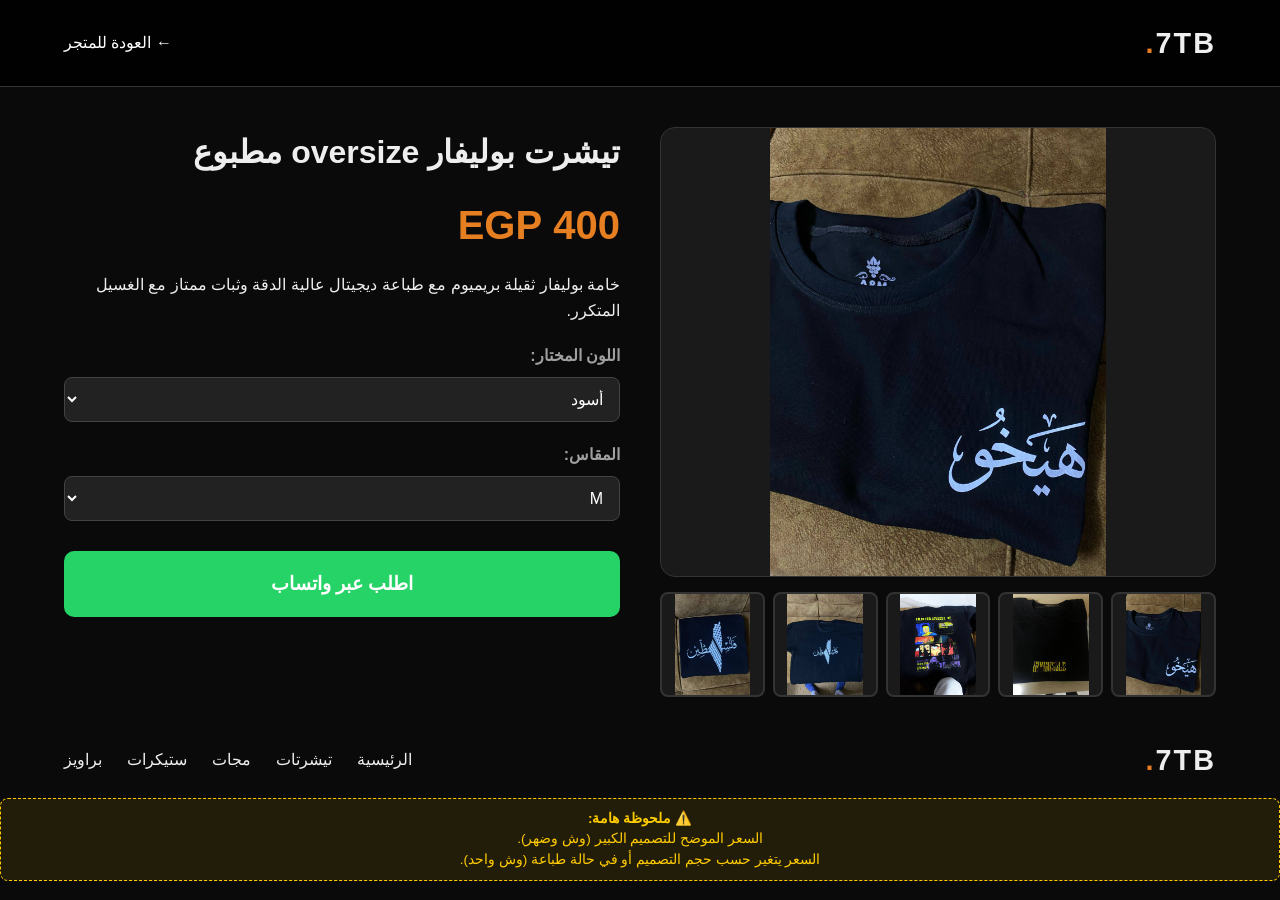
<file: bolivar.html>
<!DOCTYPE html>
<html lang="ar" dir="rtl">
<head>
    <meta charset="UTF-8">
    <meta name="viewport" content="width=device-width, initial-scale=1.0">
    <title>تيشرت بوليفار مطبوع | 7TB</title>
    <link rel="stylesheet" href="style.css">
    <style>
        .product-container { display: flex; flex-wrap: wrap; gap: 40px; padding: 40px 0; align-items: flex-start; }
        
        /* قسم الصور - اليمين */
        .product-image-section { flex: 1; min-width: 300px; }
        .main-image { background: #1a1a1a; height: 450px; border-radius: 15px; border: 1px solid #333; display: flex; align-items: center; justify-content: center; overflow: hidden; margin-bottom: 15px; }
        .main-image img { max-width: 100%; max-height: 100%; object-fit: contain; } /* لظهور الصورة كاملة بدون زوم */
        
        /* شبكة الخمس صور المصغرة */
        .thumbnail-grid { display: grid; grid-template-columns: repeat(5, 1fr); gap: 8px; }
        .thumbnail { aspect-ratio: 1/1; border-radius: 8px; border: 2px solid #333; cursor: pointer; transition: 0.3s; overflow: hidden; background: #1a1a1a; display: flex; align-items: center; justify-content: center; }
        .thumbnail:hover, .thumbnail.active { border-color: #e67e22; }
        .thumbnail img { max-width: 100%; max-height: 100%; object-fit: contain; }

        /* قسم التفاصيل - اليسار */
        .product-info { flex: 1; min-width: 300px; }
        .price-tag { color: #e67e22; font-size: 2.5rem; margin: 15px 0; font-weight: bold; }
        .option-group { margin: 20px 0; }
        .option-group label { display: block; margin-bottom: 8px; color: #a0a0a0; font-weight: bold; }
        select { width: 100%; padding: 12px; background: #222; color: #fff; border: 1px solid #444; border-radius: 8px; font-size: 1rem; }
        
        .buy-now { display: block; background: #25d366; color: #fff; text-align: center; padding: 18px; text-decoration: none; border-radius: 10px; font-weight: bold; margin-top: 30px; font-size: 1.2rem; transition: 0.3s; }
        .buy-now:hover { background: #128c7e; transform: translateY(-3px); }
    </style>
</head>
<body>
    <header>
        <nav class="container">
            <div class="logo">7TB<span>.</span></div>
            <a href="index.html" style="color: #fff; text-decoration: none;">← العودة للمتجر</a>
        </nav>
    </header>

    <main class="container">
        <div class="product-container">
            
            <div class="product-image-section">
                <div class="main-image">
                    <img id="mainImg" src="./bolivar_print1.jpg" alt="تيشرت بوليفار مطبوع">
                </div>
                <div class="thumbnail-grid">
                    <div class="thumbnail" onclick="changeImage('bolivar_print1.jpg')"><img src="./bolivar_print1.jpg"></div>
                    <div class="thumbnail" onclick="changeImage('bolivar_print2.jpg')"><img src="./bolivar_print2.jpg"></div>
                    <div class="thumbnail" onclick="changeImage('bolivar_print3.jpg')"><img src="./bolivar_print3.jpg"></div>
                    <div class="thumbnail" onclick="changeImage('bolivar_print4.jpg')"><img src="./bolivar_print4.jpg"></div>
                    <div class="thumbnail" onclick="changeImage('bolivar_print5.jpg')"><img src="./bolivar_print5.jpg"></div>
                </div>
            </div>

            <div class="product-info">
                <h1>تيشرت بوليفار oversize مطبوع</h1>
                <p class="price-tag">400 EGP</p>
                <p>خامة بوليفار ثقيلة بريميوم مع طباعة ديجيتال عالية الدقة وثبات ممتاز مع الغسيل المتكرر.</p>
                
                <div class="option-group">
                    <label>اللون المختار:</label>
                    <select id="colorSelect">
                        <option value="أسود">أسود</option>
                        <option value="أبيض">أبيض</option>
                        <option value="كحلي">كحلي</option>
                        <option value="رمادي">رمادي</option>
                    </select>
                </div>

                <div class="option-group">
                    <label>المقاس:</label>
                    <select id="sizeSelect">
                        <option>M</option>
                        <option>L</option>
                        <option>XL</option>
                        <option>XXL</option>
                    </select>
                </div>

                <a href="#" onclick="orderViaWhatsApp('تيشرت بوليفار مطبوع', '400')" class="buy-now">اطلب عبر واتساب</a>
                
                
            </div>
        </div>
    </main>

    <script>
        function changeImage(fileName) {
            document.getElementById('mainImg').src = fileName;
        }

        function orderViaWhatsApp(productName, price) {
            const color = document.getElementById('colorSelect').value;
            const size = document.getElementById('sizeSelect').value;
            const phone = "201027946608"; 
            const message = `أهلاً 7TB، حابب أطلب:\n- المنتج: ${productName}\n- اللون: ${color}\n- المقاس: ${size}\n- السعر: ${price} EGP`;
            window.open(`https://wa.me/${phone}?text=${encodeURIComponent(message)}`, '_blank');
        }
    </script>
</body>
</html>
<nav class="container">
    <div class="logo"><a href="index.html" style="text-decoration:none; color:inherit;">7TB<span>.</span></a></div>
    <ul>
        <li><a href="index.html">الرئيسية</a></li>
        <li><a href="index.html#tshirts">تيشرتات</a></li>
        <li><a href="index.html#mugs">مجات</a></li>
        <li><a href="index.html#stickers">ستيكرات</a></li>
        <li><a href="index.html#frames">براويز</a></li>
    </ul>
</nav>
<p style="text-align: center; color: #ffcc00; font-size: 0.85rem; margin-top: 15px; line-height: 1.5; background: rgba(255, 204, 0, 0.1); padding: 10px; border-radius: 8px; border: 1px dashed #ffcc00;">
    ⚠️ <b>ملحوظة هامة:</b><br>
    السعر الموضح للتصميم الكبير (وش وضهر).<br>
    السعر يتغير حسب حجم التصميم أو في حالة طباعة (وش واحد).
</p>
</file>
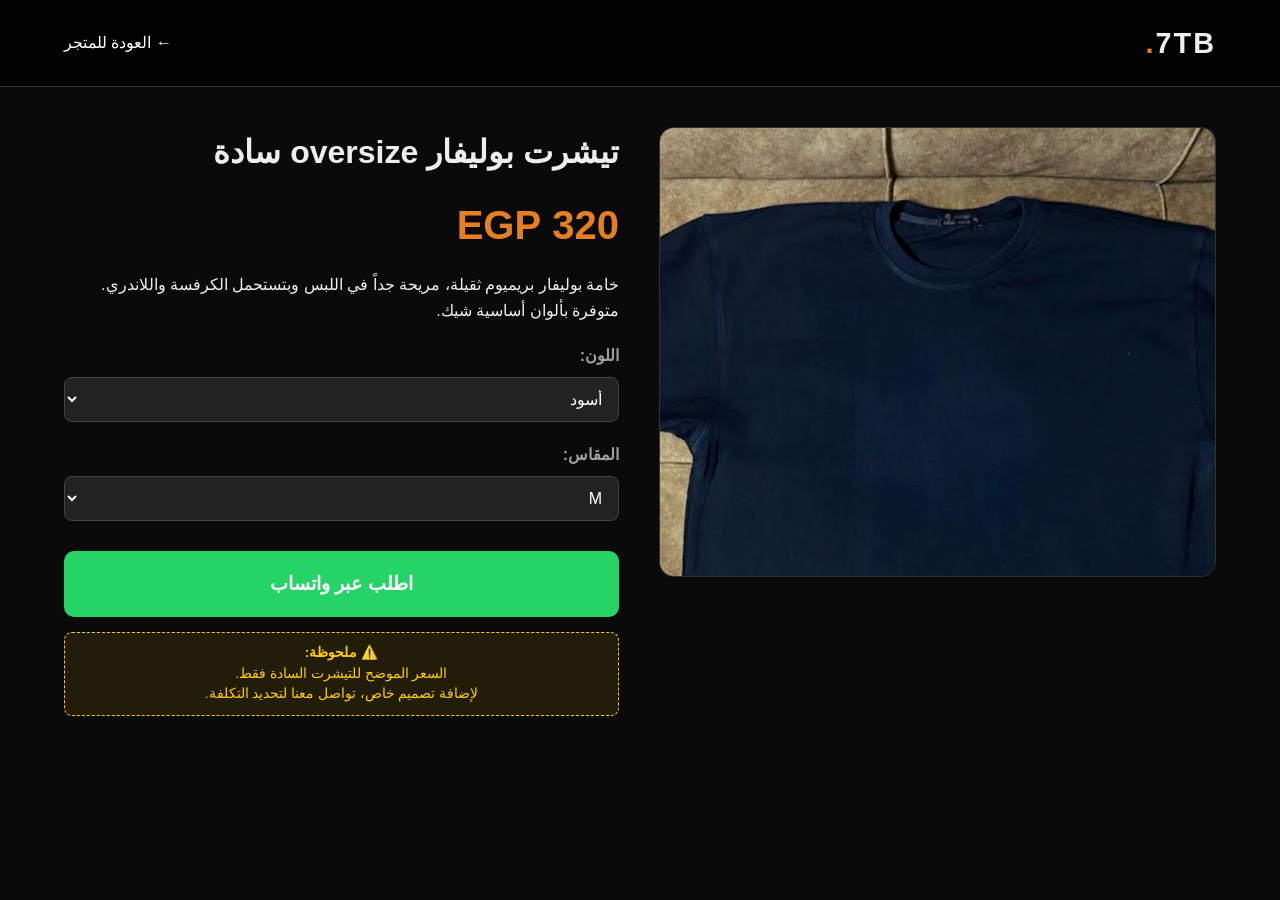
<file: bolivar_plain.html>
<!DOCTYPE html>
<html lang="ar" dir="rtl">
<head>
    <meta charset="UTF-8">
    <meta name="viewport" content="width=device-width, initial-scale=1.0">
    <title>تيشرت بوليفار اوفرسايز سادة | 7TB</title>
    <link rel="stylesheet" href="style.css">
    <style>
        .product-container { display: flex; flex-wrap: wrap; gap: 40px; padding: 40px 0; align-items: flex-start; }
        
        /* الصورة على اليمين */
        .product-image { flex: 1; min-width: 300px; background: #1a1a1a; height: 450px; border-radius: 15px; border: 1px solid #333; display: flex; align-items: center; justify-content: center; overflow: hidden; }
        .product-image img { width: 100%; height: 100%; object-fit: cover; }
        
        /* التفاصيل على اليسار */
        .product-info { flex: 1; min-width: 300px; }
        .price-tag { color: #e67e22; font-size: 2.5rem; margin: 15px 0; font-weight: bold; }
        .option-group { margin: 20px 0; }
        .option-group label { display: block; margin-bottom: 8px; color: #a0a0a0; font-weight: bold; }
        select { width: 100%; padding: 12px; background: #222; color: #fff; border: 1px solid #444; border-radius: 8px; font-size: 1rem; cursor: pointer; }
        
        .buy-now { display: block; background: #25d366; color: #fff; text-align: center; padding: 18px; text-decoration: none; border-radius: 10px; font-weight: bold; margin-top: 30px; font-size: 1.2rem; transition: 0.3s; }
        .buy-now:hover { background: #128c7e; transform: translateY(-3px); }
    </style>
</head>
<body>
    <header>
        <nav class="container">
            <div class="logo">7TB<span>.</span></div>
            <a href="index.html" style="color: #fff; text-decoration: none;">← العودة للمتجر</a>
        </nav>
    </header>

    <main class="container">
        <div class="product-container">
            <div class="product-image">
                <img src="./bolivar_plaint.jpeg" alt="تيشرت بوليفار سادة 7TB">
            </div>

            <div class="product-info">
                <h1>تيشرت بوليفار oversize سادة</h1>
                <p class="price-tag">320 EGP</p>
                <p>خامة بوليفار بريميوم ثقيلة، مريحة جداً في اللبس وبتستحمل الكرفسة واللاندري. متوفرة بألوان أساسية شيك.</p>
                
                <div class="option-group">
                    <label>اللون:</label>
                    <select id="colorSelect">
                        <option value="أسود">أسود</option>
                        <option value="أبيض">أبيض</option>
                        <option value="كحلي">كحلي</option>
                        <option value="رمادي">رمادي</option>
                    </select>
                </div>

                <div class="option-group">
                    <label>المقاس:</label>
                    <select id="sizeSelect">
                        <option>M</option>
                        <option>L</option>
                        <option>XL</option>
                        <option>XXL</option>
                    </select>
                </div>

                <a href="#" onclick="orderViaWhatsApp('تيشرت بوليفار سادة', '300')" class="buy-now">اطلب عبر واتساب</a>
                
                <p style="text-align: center; color: #ffcc00; font-size: 0.85rem; margin-top: 15px; line-height: 1.5; background: rgba(255, 204, 0, 0.1); padding: 10px; border-radius: 8px; border: 1px dashed #ffcc00;">
                    ⚠️ <b>ملحوظة:</b><br>
                    السعر الموضح للتيشرت السادة فقط.<br>
                    لإضافة تصميم خاص، تواصل معنا لتحديد التكلفة.
                </p>
            </div>
        </div>
    </main>

    <script>
        function orderViaWhatsApp(productName, price) {
            const color = document.getElementById('colorSelect').value;
            const size = document.getElementById('sizeSelect').value;
            const phone = "201027946608"; 
            const message = `أهلاً 7TB، حابب أطلب:\n- المنتج: ${productName}\n- اللون: ${color}\n- المقاس: ${size}\n- السعر: ${price} EGP`;
            window.open(`https://wa.me/${phone}?text=${encodeURIComponent(message)}`, '_blank');
        }
    </script>
</body>
</html>

    <script>
        function orderViaWhatsApp(productName, price) {
            const color = document.getElementById('colorSelect').value;
            const size = document.getElementById('sizeSelect').value;
            const phone = "201027946608"; 
            const message = `أهلاً 7TB، حابب أطلب:\n- المنتج: ${productName}\n- اللون: ${color}\n- المقاس: ${size}\n- السعر: ${price} EGP`;
            window.open(`https://wa.me/${phone}?text=${encodeURIComponent(message)}`, '_blank');
        }
    </script>
</body>
</html>
</file>
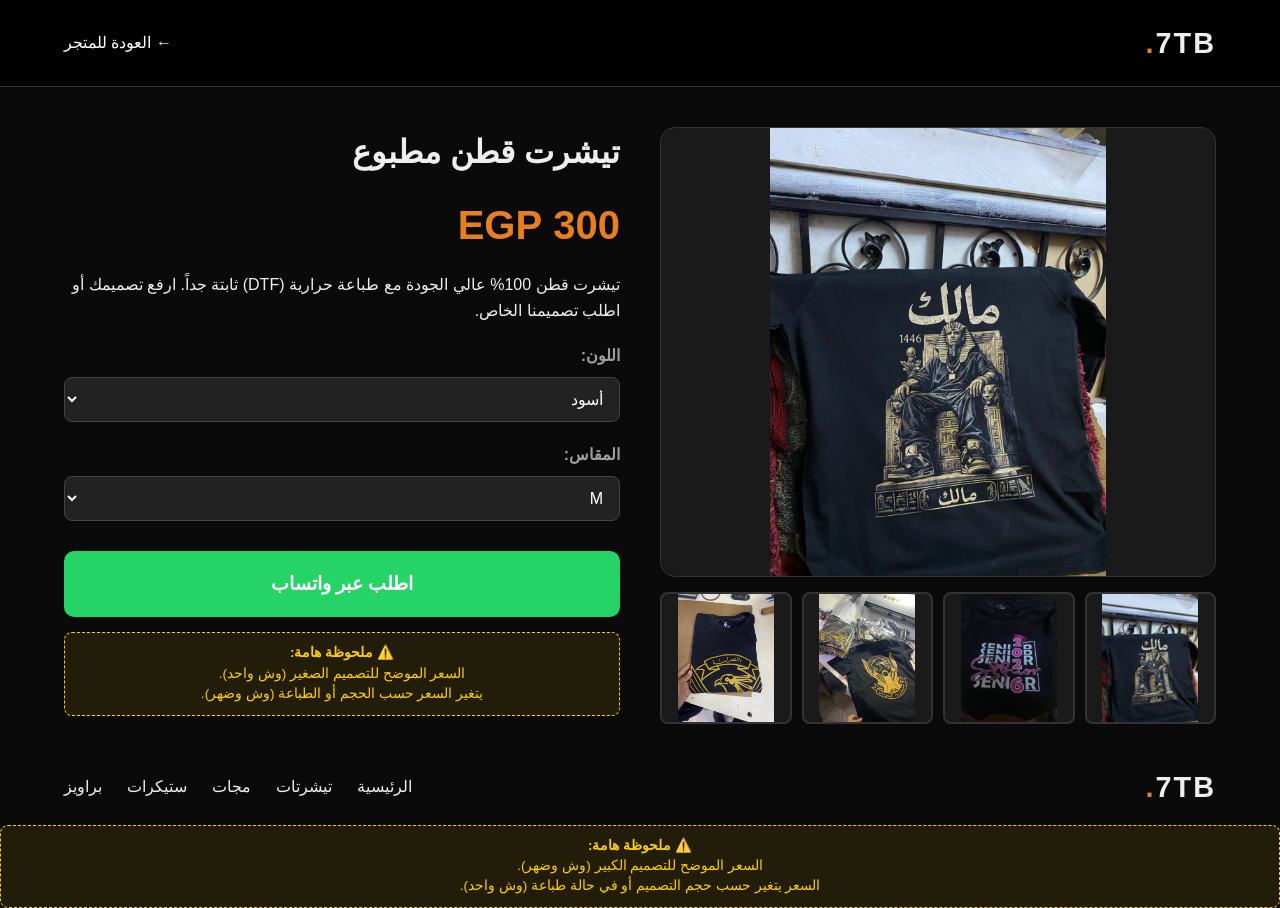
<file: cotton.html>
<!DOCTYPE html>
<html lang="ar" dir="rtl">
<head>
    <meta charset="UTF-8">
    <meta name="viewport" content="width=device-width, initial-scale=1.0">
    <title>تيشرت قطن مطبوع | 7TB</title>
    <link rel="stylesheet" href="style.css">
    <style>
        .product-container { display: flex; flex-wrap: wrap; gap: 40px; padding: 40px 0; align-items: flex-start; }
        
        /* قسم الصور - اليمين */
        .product-image-section { flex: 1; min-width: 300px; }
        .main-image { background: #1a1a1a; height: 450px; border-radius: 15px; border: 1px solid #333; display: flex; align-items: center; justify-content: center; overflow: hidden; margin-bottom: 15px; }
        .main-image img { max-width: 100%; max-height: 100%; object-fit: contain; } 
        
        /* الأربع صور المصغرة */
        .thumbnail-grid { display: grid; grid-template-columns: repeat(4, 1fr); gap: 10px; }
        .thumbnail { aspect-ratio: 1/1; border-radius: 8px; border: 2px solid #333; cursor: pointer; transition: 0.3s; overflow: hidden; background: #1a1a1a; display: flex; align-items: center; justify-content: center; }
        .thumbnail:hover { border-color: #e67e22; }
        .thumbnail img { max-width: 100%; max-height: 100%; object-fit: contain; }

        .product-info { flex: 1; min-width: 300px; }
        .price-tag { color: #e67e22; font-size: 2.5rem; margin: 15px 0; font-weight: bold; }
        .option-group { margin: 20px 0; }
        .option-group label { display: block; margin-bottom: 8px; color: #a0a0a0; font-weight: bold; }
        select { width: 100%; padding: 12px; background: #222; color: #fff; border: 1px solid #444; border-radius: 8px; font-size: 1rem; }
        
        .buy-now { display: block; background: #25d366; color: #fff; text-align: center; padding: 18px; text-decoration: none; border-radius: 10px; font-weight: bold; margin-top: 30px; font-size: 1.2rem; transition: 0.3s; }
        .buy-now:hover { background: #128c7e; transform: translateY(-3px); }
    </style>
</head>
<body>
    <header>
        <nav class="container">
            <div class="logo">7TB<span>.</span></div>
            <a href="index.html" style="color: #fff; text-decoration: none;">← العودة للمتجر</a>
        </nav>
    </header>

    <main class="container">
        <div class="product-container">
            
            <div class="product-image-section">
                <div class="main-image">
                    <img id="mainImg" src="./Malak_coton.jpeg" alt="تيشرت قطن مطبوع">
                </div>
                <div class="thumbnail-grid">
                    <div class="thumbnail" onclick="changeImage('cotton_print1.jpg')"><img src="./Malak_coton.jpeg"></div>
                    <div class="thumbnail" onclick="changeImage('cotton_print2.jpg')"><img src="./cotton_print2.jpg"></div>
                    <div class="thumbnail" onclick="changeImage('cotton_print3.JPG')"><img src="./cotton_print3.JPG"></div>
                    <div class="thumbnail" onclick="changeImage('cotton_print4.JPG')"><img src="./cotton_print4.JPG"></div>
                </div>
            </div>

            <div class="product-info">
                <h1>تيشرت قطن مطبوع</h1>
                <p class="price-tag">300 EGP</p>
                <p>تيشرت قطن 100% عالي الجودة مع طباعة حرارية (DTF) ثابتة جداً. ارفع تصميمك أو اطلب تصميمنا الخاص.</p>
                
                <div class="option-group">
                    <label>اللون:</label>
                    <select id="colorSelect">
                        <option value="أسود">أسود</option>
                        <option value="أبيض">أبيض</option>
                    </select>
                </div>

                <div class="option-group">
                    <label>المقاس:</label>
                    <select id="sizeSelect">
                        <option>M</option>
                        <option>L</option>
                        <option>XL</option>
                        <option>XXL</option>
                    </select>
                </div>

                <a href="#" onclick="orderViaWhatsApp('تيشرت قطن مطبوع', '300')" class="buy-now">اطلب عبر واتساب</a>
                
                <p style="text-align: center; color: #ffcc00; font-size: 0.85rem; margin-top: 15px; line-height: 1.5; background: rgba(255, 204, 0, 0.1); padding: 10px; border-radius: 8px; border: 1px dashed #ffcc00;">
                    ⚠️ <b>ملحوظة هامة:</b><br>
                    السعر الموضح للتصميم الصغير (وش واحد).<br>
                    يتغير السعر حسب الحجم أو الطباعة (وش وضهر).
                </p>
            </div>
        </div>
    </main>

    <script>
        function changeImage(fileName) {
            document.getElementById('mainImg').src = fileName;
        }

        function orderViaWhatsApp(productName, price) {
            const color = document.getElementById('colorSelect').value;
            const size = document.getElementById('sizeSelect').value;
            const phone = "201027946608"; 
            const message = `أهلاً 7TB، حابب أطلب:\n- المنتج: ${productName}\n- اللون: ${color}\n- المقاس: ${size}\n- السعر المبدئي: ${price} EGP\n(محتاج استفسر عن تكلفة تصميمي وش ولا وش وضهر؟)`;
            window.open(`https://wa.me/${phone}?text=${encodeURIComponent(message)}`, '_blank');
        }
    </script>
</body>
</html>
<nav class="container">
    <div class="logo"><a href="index.html" style="text-decoration:none; color:inherit;">7TB<span>.</span></a></div>
    <ul>
        <li><a href="index.html">الرئيسية</a></li>
        <li><a href="index.html#tshirts">تيشرتات</a></li>
        <li><a href="index.html#mugs">مجات</a></li>
        <li><a href="index.html#stickers">ستيكرات</a></li>
        <li><a href="index.html#frames">براويز</a></li>
    </ul>
</nav>
<p style="text-align: center; color: #ffcc00; font-size: 0.85rem; margin-top: 15px; line-height: 1.5; background: rgba(255, 204, 0, 0.1); padding: 10px; border-radius: 8px; border: 1px dashed #ffcc00;">
    ⚠️ <b>ملحوظة هامة:</b><br>
    السعر الموضح للتصميم الكبير (وش وضهر).<br>
    السعر يتغير حسب حجم التصميم أو في حالة طباعة (وش واحد).
</p>
</file>
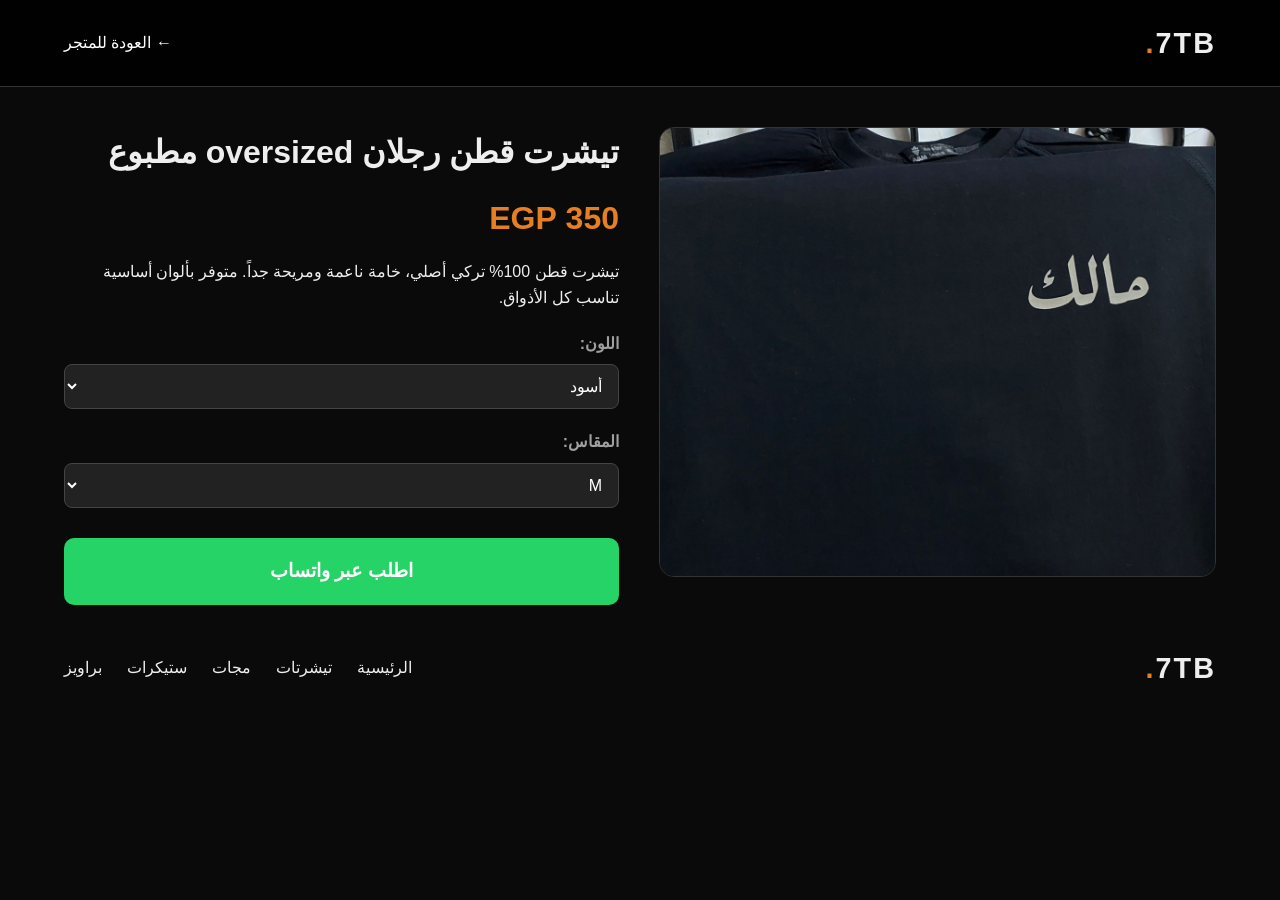
<file: cotton_oversize.html>
<!DOCTYPE html>
<html lang="ar" dir="rtl">

<head>
    <meta charset="UTF-8">
    <meta name="viewport" content="width=device-width, initial-scale=1.0">
    <title>   تيشرت قطن رجلان oversized مطبوع | 7TB</title>
    <link rel="stylesheet" href="style.css">
    <style>
        .product-container {
            display: flex;
            flex-wrap: wrap;
            gap: 40px;
            padding: 40px 0;
            align-items: flex-start;
        }

        .product-image {
            flex: 1;
            min-width: 300px;
            background: #1a1a1a;
            height: 450px;
            border-radius: 15px;
            border: 1px solid #333;
            display: flex;
            align-items: center;
            justify-content: center;
            overflow: hidden;
        }

        .product-image img {
            width: 100%;
            height: 100%;
            object-fit: cover;
        }

        .product-info {
            flex: 1;
            min-width: 300px;
        }

        .price-tag {
            color: #e67e22;
            font-size: 2rem;
            margin: 15px 0;
            font-weight: bold;
        }

        .option-group {
            margin: 20px 0;
        }

        .option-group label {
            display: block;
            margin-bottom: 8px;
            color: #a0a0a0;
            font-weight: bold;
        }

        select {
            width: 100%;
            padding: 12px;
            background: #222;
            color: #fff;
            border: 1px solid #444;
            border-radius: 8px;
            font-size: 1rem;
            cursor: pointer;
        }

        .buy-now {
            display: block;
            background: #25d366;
            color: #fff;
            text-align: center;
            padding: 18px;
            text-decoration: none;
            border-radius: 10px;
            font-weight: bold;
            margin-top: 30px;
            font-size: 1.2rem;
            transition: 0.3s;
        }

        .buy-now:hover {
            background: #128c7e;
            transform: translateY(-3px);
        }
    </style>
</head>

<body>
    <header>
        <nav class="container">
            <div class="logo">7TB<span>.</span></div>
            <a href="index.html" style="color: #fff; text-decoration: none;">← العودة للمتجر</a>
        </nav>
    </header>

    <main class="container">
        <div class="product-container">
            <div class="product-image">
                <!-- <span>صورة التيشرت القطن السادة</span> -->
                <img src="./Malak2.jpeg" alt="التيشيرت القطن السادة">
            </div>
            <div class="product-info">
                <h1>تيشرت قطن رجلان oversized مطبوع</h1>
                <p class="price-tag">350 EGP</p>
                <p>تيشرت قطن 100% تركي أصلي، خامة ناعمة ومريحة جداً. متوفر بألوان أساسية تناسب كل الأذواق.</p>

                <div class="option-group">
                    <label>اللون:</label>
                    <select id="colorSelect">
                        <option value="أسود">أسود</option>
                        <option value="أبيض">أبيض</option>
                        <option value="برجندي">برجندي</option>
                        <option value="اخضر غامق">اخضر غامق</option>
                    </select>
                </div>

                <div class="option-group">
                    <label>المقاس:</label>
                    <select id="sizeSelect">
                        <option>M</option>
                        <option>L</option>
                        <option>XL</option>
                        <option>XXL</option>
                    </select>
                </div>

                <a href="#" onclick="orderViaWhatsApp(' تيشرت قطن رجلان oversized مطبوع', '350')" class="buy-now">اطلب عبر واتساب</a>
            </div>
        </div>
    </main>

    <script>
        function orderViaWhatsApp(productName, price) {
            const color = document.getElementById('colorSelect').value;
            const size = document.getElementById('sizeSelect').value;
            const phone = "201027946608";
            const message = `أهلاً 7TB، حابب أطلب:\n- المنتج: ${productName}\n- اللون: ${color}\n- المقاس: ${size}\n- السعر: ${price} EGP`;
            window.open(`https://wa.me/${phone}?text=${encodeURIComponent(message)}`, '_blank');
        }
    </script>
</body>

</html>
<nav class="container">
    <div class="logo"><a href="index.html" style="text-decoration:none; color:inherit;">7TB<span>.</span></a></div>
    <ul>
        <li><a href="index.html">الرئيسية</a></li>
        <li><a href="index.html#tshirts">تيشرتات</a></li>
        <li><a href="index.html#mugs">مجات</a></li>
        <li><a href="index.html#stickers">ستيكرات</a></li>
        <li><a href="index.html#frames">براويز</a></li>
    </ul>
</nav>
</file>
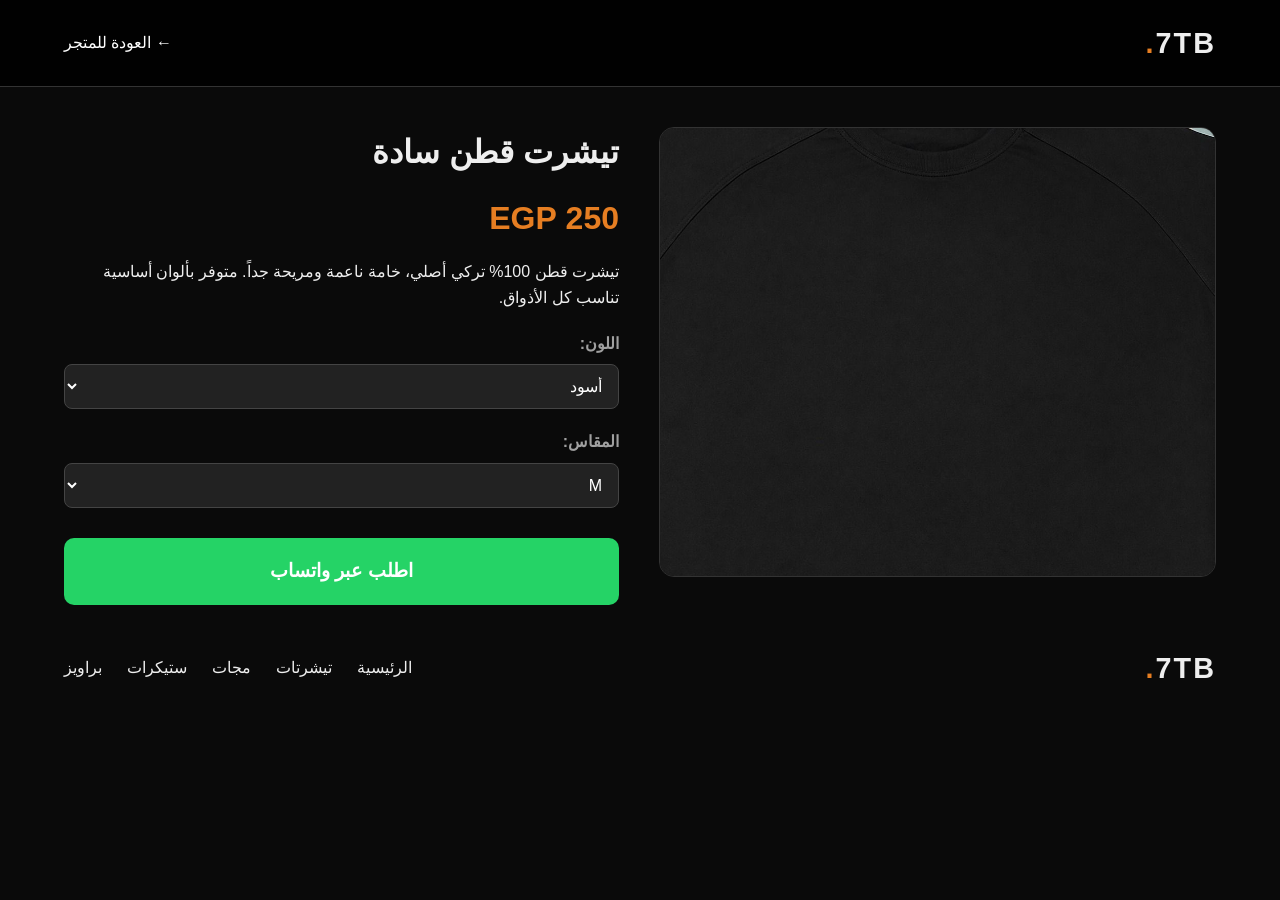
<file: cotton_plain.html>
<!DOCTYPE html>
<html lang="ar" dir="rtl">

<head>
    <meta charset="UTF-8">
    <meta name="viewport" content="width=device-width, initial-scale=1.0">
    <title>تيشرت قطن سادة | 7TB</title>
    <link rel="stylesheet" href="style.css">
    <style>
        .product-container {
            display: flex;
            flex-wrap: wrap;
            gap: 40px;
            padding: 40px 0;
            align-items: flex-start;
        }

        .product-image {
            flex: 1;
            min-width: 300px;
            background: #1a1a1a;
            height: 450px;
            border-radius: 15px;
            border: 1px solid #333;
            display: flex;
            align-items: center;
            justify-content: center;
            overflow: hidden;
        }

        .product-image img {
            width: 100%;
            height: 100%;
            object-fit: cover;
        }

        .product-info {
            flex: 1;
            min-width: 300px;
        }

        .price-tag {
            color: #e67e22;
            font-size: 2rem;
            margin: 15px 0;
            font-weight: bold;
        }

        .option-group {
            margin: 20px 0;
        }

        .option-group label {
            display: block;
            margin-bottom: 8px;
            color: #a0a0a0;
            font-weight: bold;
        }

        select {
            width: 100%;
            padding: 12px;
            background: #222;
            color: #fff;
            border: 1px solid #444;
            border-radius: 8px;
            font-size: 1rem;
            cursor: pointer;
        }

        .buy-now {
            display: block;
            background: #25d366;
            color: #fff;
            text-align: center;
            padding: 18px;
            text-decoration: none;
            border-radius: 10px;
            font-weight: bold;
            margin-top: 30px;
            font-size: 1.2rem;
            transition: 0.3s;
        }

        .buy-now:hover {
            background: #128c7e;
            transform: translateY(-3px);
        }
    </style>
</head>

<body>
    <header>
        <nav class="container">
            <div class="logo">7TB<span>.</span></div>
            <a href="index.html" style="color: #fff; text-decoration: none;">← العودة للمتجر</a>
        </nav>
    </header>

    <main class="container">
        <div class="product-container">
            <div class="product-image">
                <!-- <span>صورة التيشرت القطن السادة</span> -->
                <img src="./cotton_plain.jpeg" alt="التيشيرت القطن السادة">
            </div>
            <div class="product-info">
                <h1>تيشرت قطن سادة</h1>
                <p class="price-tag">250 EGP</p>
                <p>تيشرت قطن 100% تركي أصلي، خامة ناعمة ومريحة جداً. متوفر بألوان أساسية تناسب كل الأذواق.</p>

                <div class="option-group">
                    <label>اللون:</label>
                    <select id="colorSelect">
                        <option value="أسود">أسود</option>
                        <option value="أبيض">أبيض</option>
                        <option value="برجندي">برجندي</option>
                        <option value="اخضر غامق">اخضر غامق</option>
                    </select>
                </div>

                <div class="option-group">
                    <label>المقاس:</label>
                    <select id="sizeSelect">
                        <option>M</option>
                        <option>L</option>
                        <option>XL</option>
                        <option>XXL</option>
                    </select>
                </div>

                <a href="#" onclick="orderViaWhatsApp('تيشرت قطن سادة', '250')" class="buy-now">اطلب عبر واتساب</a>
            </div>
        </div>
    </main>

    <script>
        function orderViaWhatsApp(productName, price) {
            const color = document.getElementById('colorSelect').value;
            const size = document.getElementById('sizeSelect').value;
            const phone = "201027946608";
            const message = `أهلاً 7TB، حابب أطلب:\n- المنتج: ${productName}\n- اللون: ${color}\n- المقاس: ${size}\n- السعر: ${price} EGP`;
            window.open(`https://wa.me/${phone}?text=${encodeURIComponent(message)}`, '_blank');
        }
    </script>
</body>

</html>
<nav class="container">
    <div class="logo"><a href="index.html" style="text-decoration:none; color:inherit;">7TB<span>.</span></a></div>
    <ul>
        <li><a href="index.html">الرئيسية</a></li>
        <li><a href="index.html#tshirts">تيشرتات</a></li>
        <li><a href="index.html#mugs">مجات</a></li>
        <li><a href="index.html#stickers">ستيكرات</a></li>
        <li><a href="index.html#frames">براويز</a></li>
    </ul>
</nav>
</file>
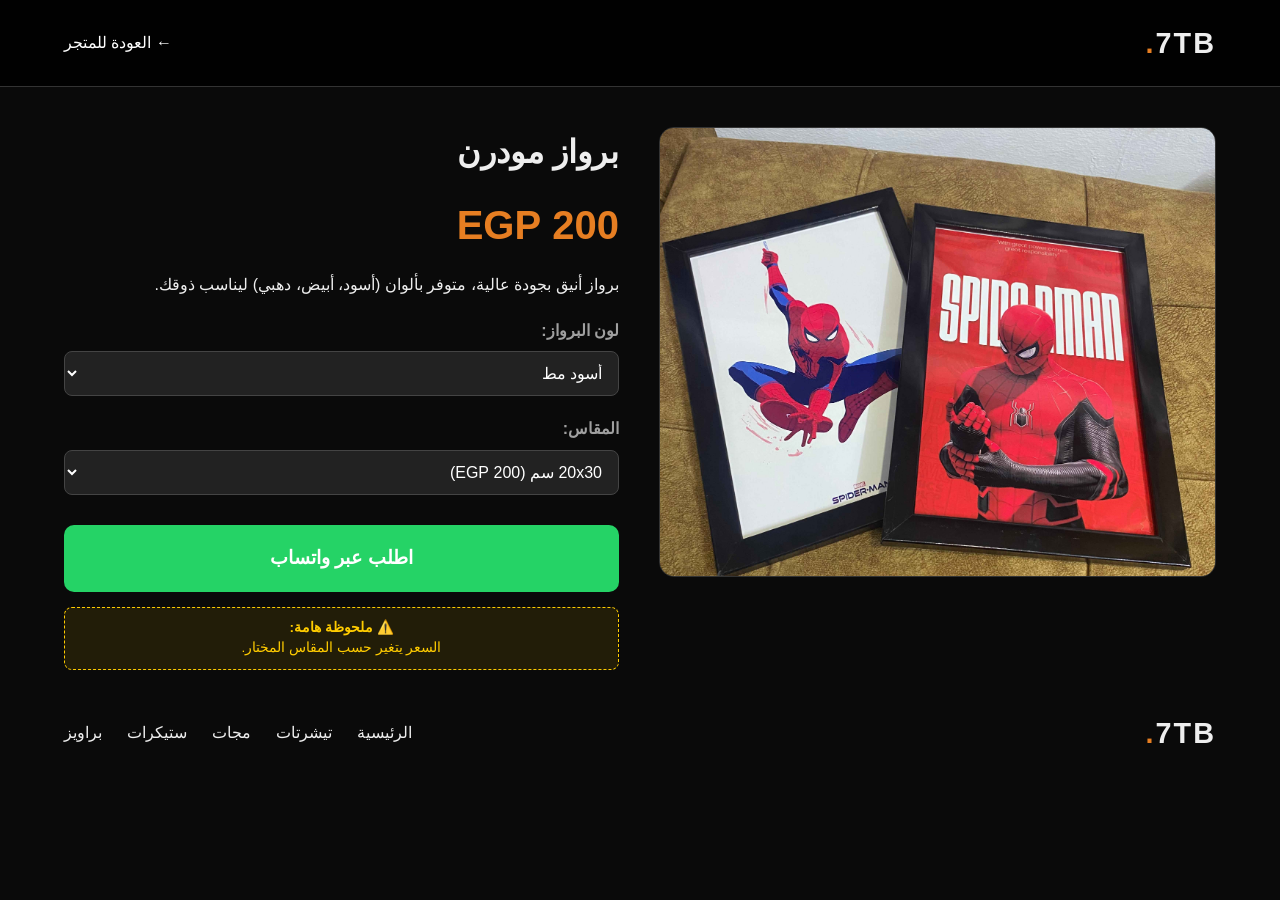
<file: frame.html>
<!DOCTYPE html>
<html lang="ar" dir="rtl">
<head>
    <meta charset="UTF-8">
    <meta name="viewport" content="width=device-width, initial-scale=1.0">
    <title>برواز خشبي مودرن | 7TB</title>
    <link rel="stylesheet" href="style.css">
    <style>
        .product-container { display: flex; flex-wrap: wrap; gap: 40px; padding: 40px 0; align-items: flex-start; }
        .product-image { flex: 1; min-width: 300px; background: #1a1a1a; height: 450px; border-radius: 15px; border: 1px solid #333; display: flex; align-items: center; justify-content: center; overflow: hidden; }
        .product-image img { width: 100%; height: 100%; object-fit: cover; }
        .product-info { flex: 1; min-width: 300px; }
        .price-tag { color: #e67e22; font-size: 2.5rem; margin: 15px 0; font-weight: bold; }
        .option-group { margin: 20px 0; }
        .option-group label { display: block; margin-bottom: 8px; color: #a0a0a0; font-weight: bold; }
        select { width: 100%; padding: 12px; background: #222; color: #fff; border: 1px solid #444; border-radius: 8px; font-size: 1rem; cursor: pointer; }
        .buy-now { display: block; background: #25d366; color: #fff; text-align: center; padding: 18px; text-decoration: none; border-radius: 10px; font-weight: bold; margin-top: 30px; font-size: 1.2rem; transition: 0.3s; }
        .buy-now:hover { background: #128c7e; transform: translateY(-3px); }
    </style>
</head>
<body>
    <header>
        <nav class="container">
            <div class="logo">7TB<span>.</span></div>
            <a href="index.html" style="color: #fff; text-decoration: none;">← العودة للمتجر</a>
        </nav>
    </header>

    <main class="container">
    <div class="product-container">
        <div class="product-image">
            <img src="./frame.jpg" alt="برواز  مودرن 7TB" style="width: 100%; height: 100%; object-fit: cover;">
        </div>

        <div class="product-info">
            <h1>برواز  مودرن</h1>
            <p class="price-tag" id="displayPrice">200 EGP</p>
            <p>برواز أنيق بجودة عالية، متوفر بألوان (أسود، أبيض، دهبي) ليناسب ذوقك.</p>
            
            <div class="option-group">
                <label>لون البرواز:</label>
                <select id="frameColor">
                    <option value="أسود">أسود مط</option>
                    <option value="أبيض">أبيض ناصع</option>
                    <option value="دهبي">دهبي كلاسيك</option>
                </select>
            </div>

            <div class="option-group">
                <label>المقاس:</label>
                <select id="frameSize" onchange="updatePrice()">
                    <option value="20x30" data-price="200">20x30 سم (200 EGP)</option>
                    <option value="30x40" data-price="300">30x40 سم (300 EGP)</option>
                </select>
            </div>

            <a href="#" onclick="orderFrame()" class="buy-now">اطلب عبر واتساب</a>

            <p style="text-align: center; color: #ffcc00; font-size: 0.85rem; margin-top: 15px; line-height: 1.5; background: rgba(255, 204, 0, 0.1); padding: 10px; border-radius: 8px; border: 1px dashed #ffcc00;">
                ⚠️ <b>ملحوظة هامة:</b><br>
                السعر يتغير حسب المقاس المختار.
            </p>
        </div>
    </div>
</main>
    

    <script>
        // وظيفة لتحديث السعر المعروض بناءً على المقاس
        function updatePrice() {
            const sizeSelect = document.getElementById('frameSize');
            const selectedOption = sizeSelect.options[sizeSelect.selectedIndex];
            const price = selectedOption.getAttribute('data-price');
            document.getElementById('displayPrice').innerText = price + " EGP";
        }

        function orderFrame() {
            const color = document.getElementById('frameColor').value;
            const sizeSelect = document.getElementById('frameSize');
            const size = sizeSelect.value;
            const price = sizeSelect.options[sizeSelect.selectedIndex].getAttribute('data-price');
            const phone = "201027946608"; 
            
            const message = `أهلاً 7TB، حابب أطلب برواز:\n- اللون: ${color}\n- المقاس: ${size}\n- السعر النهائي: ${price} EGP`;
            window.open(`https://wa.me/${phone}?text=${encodeURIComponent(message)}`, '_blank');
        }
    </script>
</body>
</html>
<nav class="container">
    <div class="logo"><a href="index.html" style="text-decoration:none; color:inherit;">7TB<span>.</span></a></div>
    <ul>
        <li><a href="index.html">الرئيسية</a></li>
        <li><a href="index.html#tshirts">تيشرتات</a></li>
        <li><a href="index.html#mugs">مجات</a></li>
        <li><a href="index.html#stickers">ستيكرات</a></li>
        <li><a href="index.html#frames">براويز</a></li>
    </ul>
</nav>
</file>
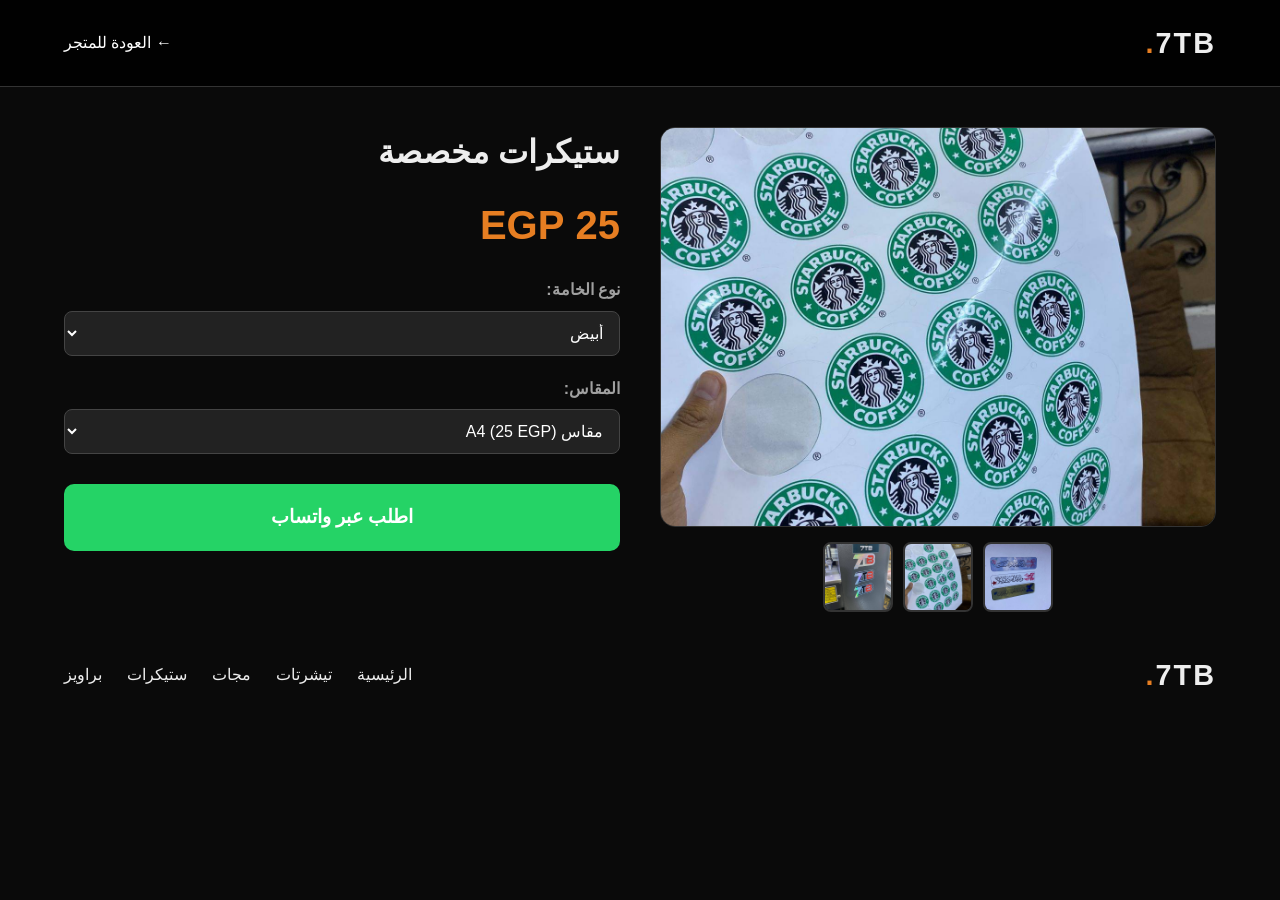
<file: stickers.html>
<!DOCTYPE html>
<html lang="ar" dir="rtl">
<head>
    <meta charset="UTF-8">
    <meta name="viewport" content="width=device-width, initial-scale=1.0">
    <title>ستيكرات مخصصة | 7TB</title>
    <link rel="stylesheet" href="style.css">
    <style>
        .product-container { display: flex; flex-wrap: wrap; gap: 40px; padding: 40px 0; align-items: flex-start; }
        .product-image-section { flex: 1; min-width: 300px; }
        .main-image { background: #1a1a1a; height: 400px; border-radius: 15px; border: 1px solid #333; display: flex; align-items: center; justify-content: center; overflow: hidden; margin-bottom: 15px; }
        .main-image img { width: 100%; height: 100%; object-fit: cover; }
        
        /* تنسيق الصور المصغرة */
        .thumbnail-container { display: flex; gap: 10px; justify-content: center; }
        .thumbnail { width: 70px; height: 70px; border-radius: 8px; border: 2px solid #333; cursor: pointer; transition: 0.3s; overflow: hidden; }
        .thumbnail:hover { border-color: #e67e22; }
        .thumbnail img { width: 100%; height: 100%; object-fit: cover; }

        .product-info { flex: 1; min-width: 300px; }
        .price-tag { color: #e67e22; font-size: 2.5rem; margin: 15px 0; font-weight: bold; }
        .option-group { margin: 20px 0; }
        .option-group label { display: block; margin-bottom: 8px; color: #a0a0a0; font-weight: bold; }
        select { width: 100%; padding: 12px; background: #222; color: #fff; border: 1px solid #444; border-radius: 8px; font-size: 1rem; cursor: pointer; }
        .buy-now { display: block; background: #25d366; color: #fff; text-align: center; padding: 18px; text-decoration: none; border-radius: 10px; font-weight: bold; margin-top: 30px; font-size: 1.2rem; transition: 0.3s; }
    </style>
</head>
<body>
    <header>
        <nav class="container">
            <div class="logo">7TB<span>.</span></div>
            <a href="index.html" style="color: #fff; text-decoration: none;">← العودة للمتجر</a>
        </nav>
    </header>

    <main class="container">
        <div class="product-container">
            
            <div class="product-image-section">
                <div class="main-image">
                    <img id="mainImg" src="./sticker2.jpg" alt="ستيكر 7TB">
                </div>
                <div class="thumbnail-container">
                    <div class="thumbnail" onclick="changeImage('sticker1.jpg')"><img src="sticker1.jpg"></div>
                    <div class="thumbnail" onclick="changeImage('sticker2.jpg')"><img src="sticker2.jpg"></div>
                    <div class="thumbnail" onclick="changeImage('sticker3.jpg')"><img src="sticker3.jpg"></div>
                </div>
            </div>

            <div class="product-info">
                <h1>ستيكرات مخصصة</h1>
                <p class="price-tag" id="stickerPrice">25 EGP</p>
                
                <div class="option-group">
                    <label>نوع الخامة:</label>
                    <select id="stickerMaterial">
                        <option value="أبيض">أبيض </option>
                        <option value="ذهبي">ذهبي </option>
                        <option value="فضي">فضي </option>
                        <option value="لامع">شفاف لامع</option>
                        <option value="لامع">ابيض فينيل</option>
                    </select>
                </div>

                <div class="option-group">
                    <label>المقاس:</label>
                    <select id="stickerSize" onchange="updateStickerPrice()">
                        <option value="A4" data-price="25">مقاس A4 (25 EGP)</option>
                        <option value="A3" data-price="50">مقاس A3 (50 EGP)</option>
                    </select>
                </div>

                <a href="#" onclick="orderStickers()" class="buy-now">اطلب عبر واتساب</a>
            </div>
        </div>
    </main>

    <script>
        // وظيفة تبديل الصور
        function changeImage(fileName) {
            document.getElementById('mainImg').src = fileName;
        }

        function updateStickerPrice() {
            const sizeSelect = document.getElementById('stickerSize');
            const price = sizeSelect.options[sizeSelect.selectedIndex].getAttribute('data-price');
            document.getElementById('stickerPrice').innerText = price + " EGP";
        }

        function orderStickers() {
            const material = document.getElementById('stickerMaterial').value;
            const size = document.getElementById('stickerSize').value;
            const price = document.getElementById('stickerPrice').innerText;
            const phone = "201027946608"; 
            const message = `أهلاً 7TB، حابب أطلب ستيكرات:\n- الخامة: ${material}\n- المقاس: ${size}\n- السعر: ${price}`;
            window.open(`https://wa.me/${phone}?text=${encodeURIComponent(message)}`, '_blank');
        }
    </script>
</body>
</html>
<nav class="container">
    <div class="logo"><a href="index.html" style="text-decoration:none; color:inherit;">7TB<span>.</span></a></div>
    <ul>
        <li><a href="index.html">الرئيسية</a></li>
        <li><a href="index.html#tshirts">تيشرتات</a></li>
        <li><a href="index.html#mugs">مجات</a></li>
        <li><a href="index.html#stickers">ستيكرات</a></li>
        <li><a href="index.html#frames">براويز</a></li>
    </ul>
</nav>
</file>
<file: style.css>
/* الألوان الأساسية: أسود وفحمي مع لمسة ذهبية أو برتقالية */
:root {
    --bg-dark: #0a0a0a;
    --card-bg: #1a1a1a;
    --accent: #e67e22; /* لون التميز */
    --text-light: #eeeeee;
    --text-muted: #a0a0a0;
}

* {
    margin: 0;
    padding: 0;
    box-sizing: border-box;
    font-family: 'Cairo', sans-serif; /* يفضل استدعاء خط Cairo من Google Fonts */
}

body {
    background-color: var(--bg-dark);
    color: var(--text-light);
    line-height: 1.6;
}

.container {
    width: 90%;
    max-width: 1200px;
    margin: auto;
}

/* القائمة العلوية */
header {
    background: rgba(0, 0, 0, 0.9);
    padding: 20px 0;
    border-bottom: 1px solid #333;
    position: sticky;
    top: 0;
    z-index: 1000;
}

nav {
    display: flex;
    justify-content: space-between;
    align-items: center;
}

.logo {
    font-size: 1.8rem;
    font-weight: 800;
    letter-spacing: 2px;
}

.logo span {
    color: var(--accent);
}

nav ul {
    display: flex;
    list-style: none;
}

nav ul li {
    margin-right: 25px;
}

nav ul li a {
    color: var(--text-light);
    text-decoration: none;
    transition: 0.3s;
}

nav ul li a:hover {
    color: var(--accent);
}

/* Hero Section */
.hero {
    text-align: center;
    padding: 100px 20px;
    background: linear-gradient(to bottom, #111, #0a0a0a);
}

.hero h1 {
    font-size: 2.5rem;
    margin-bottom: 15px;
}

/* الشبكة البرمجية للمنتجات */
.section-title {
    margin: 40px 0 20px;
    border-right: 4px solid var(--accent);
    padding-right: 15px;
}

.products-grid {
    display: grid;
    grid-template-columns: repeat(auto-fit, minmax(250px, 1fr));
    gap: 30px;
    margin-bottom: 50px;
}

.product-card {
    background: var(--card-bg);
    padding: 20px;
    border-radius: 15px;
    transition: transform 0.3s ease;
    border: 1px solid #222;
}

.product-card:hover {
    transform: translateY(-10px);
    border-color: var(--accent);
}

.img-placeholder {
    background: #333;
    height: 200px;
    border-radius: 10px;
    display: flex;
    align-items: center;
    justify-content: center;
    margin-bottom: 15px;
    color: #555;
    font-weight: bold;
}

.product-card h3 {
    font-size: 1.2rem;
    margin-bottom: 10px;
}

.product-card p {
    color: var(--text-muted);
    font-size: 0.9rem;
    margin-bottom: 15px;
}

.price {
    color: var(--accent);
    font-weight: bold;
    font-size: 1.1rem;
}

footer {
    text-align: center;
    padding: 40px;
    border-top: 1px solid #222;
    color: var(--text-muted);
}
</file>
